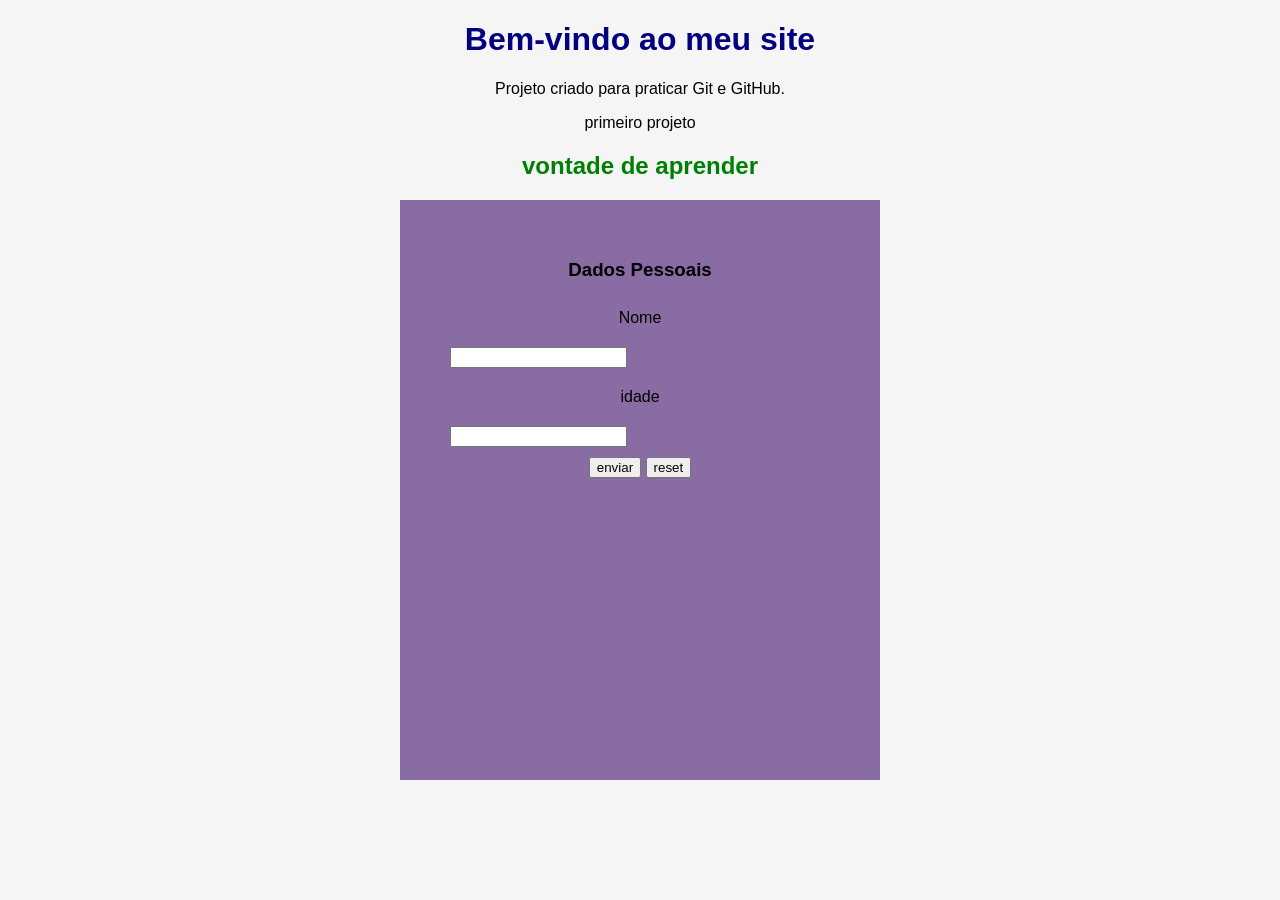
<file: index.html>
<!DOCTYPE html>
<html lang="pt-BR">

<head>
    <meta charset="UTF-8">
    <title>Meu Primeiro Site</title>

    <link rel="stylesheet" href="css/style.css">

    <script src="js/script.js" defer></script>
</head>

<body>
    <h1>Bem-vindo ao meu site</h1>
    <p>Projeto criado para praticar Git e GitHub.</p>
    <p>primeiro projeto</p>
    <h2>vontade de aprender</h2>

    <div id="div-form">
        <h3>Dados Pessoais</h3>

        <form id="">

        <label for="nome">Nome</label>
        <input type="text" name="nome" id="nome">

        <label for="idade">idade</label>
        <input type="number" name="idade" id="idade">

        <button type="submit"> enviar</button>
        <button type="reset">reset</button>

        </form>
        
        <div id="div-dados"></div>


    </div>
</body>

</html>
</file>
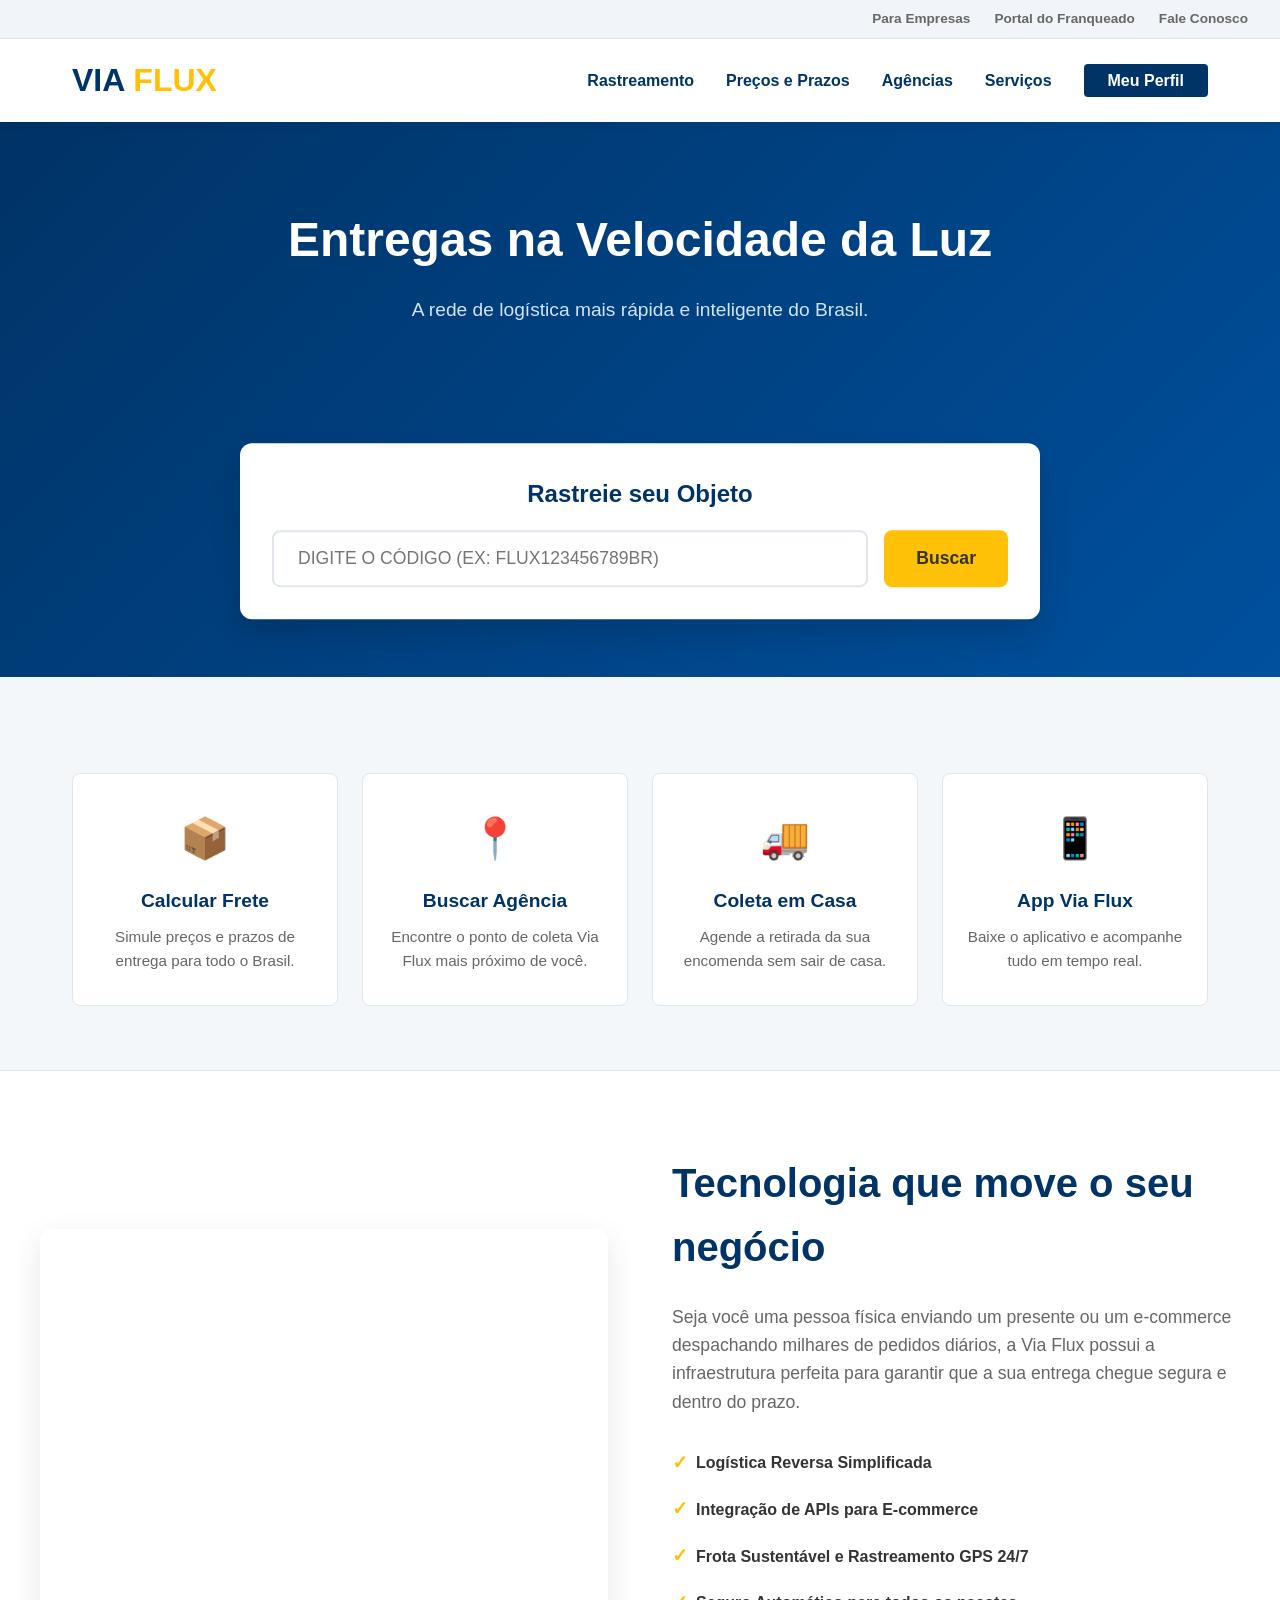
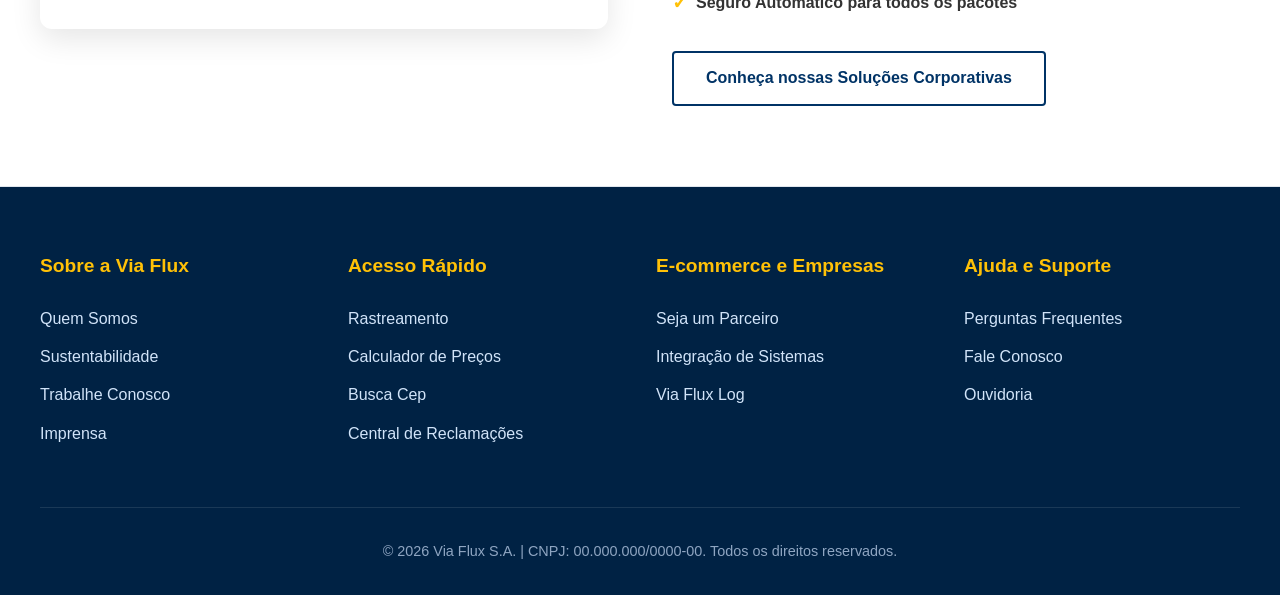
<file: viaflux.html>
<!DOCTYPE html>
<html lang="pt-BR">
<head>
    <meta charset="UTF-8">
    <meta name="viewport" content="width=device-width, initial-scale=1.0">
    <title>Via Flux | Entregas na Velocidade da Luz</title>
    <style>
        /* Configurações Globais */
        * {
            margin: 0;
            padding: 0;
            box-sizing: border-box;
            font-family: 'Segoe UI', Roboto, Helvetica, Arial, sans-serif;
            scroll-behavior: smooth;
        }

        :root {
            --primary-blue: #003366; /* Azul corporativo forte (estilo Correios/Logística) */
            --highlight-yellow: #FFC107; /* Amarelo de destaque e ação rápida */
            --light-bg: #F4F7FA;
            --white: #FFFFFF;
            --text-dark: #333333;
            --text-gray: #666666;
            --border-color: #E0E6ED;
        }

        body {
            background-color: var(--light-bg);
            color: var(--text-dark);
            line-height: 1.6;
        }

        a {
            text-decoration: none;
            color: inherit;
        }

        /* Topbar utilitária (Área do Cliente) */
        .topbar {
            background-color: #f1f5f9;
            padding: 0.5rem 2rem;
            display: flex;
            justify-content: flex-end;
            font-size: 0.85rem;
            color: var(--text-gray);
            border-bottom: 1px solid var(--border-color);
        }

        .topbar a {
            margin-left: 1.5rem;
            font-weight: 600;
            transition: color 0.3s;
        }

        .topbar a:hover {
            color: var(--primary-blue);
        }

        /* Cabeçalho Principal */
        header {
            background-color: var(--white);
            box-shadow: 0 4px 10px rgba(0,0,0,0.05);
            position: sticky;
            top: 0;
            z-index: 1000;
        }

        .nav-container {
            max-width: 1200px;
            margin: 0 auto;
            display: flex;
            justify-content: space-between;
            align-items: center;
            padding: 1rem 2rem;
        }

        .logo {
            font-size: 2rem;
            font-weight: 900;
            color: var(--primary-blue);
            display: flex;
            align-items: center;
            gap: 0.5rem;
        }

        .logo span {
            color: var(--highlight-yellow);
        }

        .nav-links {
            display: flex;
            list-style: none;
            gap: 2rem;
            align-items: center;
        }

        .nav-links a {
            font-weight: 600;
            color: var(--primary-blue);
            transition: color 0.3s;
        }

        .nav-links a:hover {
            color: var(--highlight-yellow);
        }

        .btn-entrar {
            background-color: var(--primary-blue);
            color: var(--white) !important;
            padding: 0.5rem 1.5rem;
            border-radius: 4px;
            transition: background 0.3s;
        }

        .btn-entrar:hover {
            background-color: #002244;
        }

        /* Hero Section com Rastreamento (O Coração do Site) */
        .hero {
            background: linear-gradient(135deg, var(--primary-blue) 0%, #00509E 100%);
            padding: 5rem 2rem 8rem 2rem;
            color: var(--white);
            text-align: center;
            position: relative;
        }

        .hero h1 {
            font-size: 3rem;
            margin-bottom: 1rem;
            font-weight: 800;
        }

        .hero p {
            font-size: 1.2rem;
            margin-bottom: 3rem;
            color: #D1E4F9;
        }

        /* Caixa de Rastreamento */
        .tracking-box {
            background-color: var(--white);
            max-width: 800px;
            margin: 0 auto;
            padding: 2rem;
            border-radius: 12px;
            box-shadow: 0 15px 30px rgba(0,0,0,0.15);
            transform: translateY(40%);
            position: relative;
            z-index: 10;
        }

        .tracking-box h2 {
            color: var(--primary-blue);
            margin-bottom: 1rem;
            font-size: 1.5rem;
        }

        .search-group {
            display: flex;
            gap: 1rem;
        }

        .search-group input {
            flex: 1;
            padding: 1rem 1.5rem;
            border: 2px solid var(--border-color);
            border-radius: 8px;
            font-size: 1.1rem;
            outline: none;
            transition: border-color 0.3s;
            text-transform: uppercase;
        }

        .search-group input:focus {
            border-color: var(--primary-blue);
        }

        .btn-rastrear {
            background-color: var(--highlight-yellow);
            color: var(--text-dark);
            border: none;
            padding: 0 2rem;
            font-size: 1.1rem;
            font-weight: bold;
            border-radius: 8px;
            cursor: pointer;
            transition: transform 0.2s, background 0.3s;
        }

        .btn-rastrear:hover {
            background-color: #e5ad06;
            transform: translateY(-2px);
        }

        /* Acesso Rápido (Serviços principais) */
        .quick-access {
            max-width: 1200px;
            margin: 6rem auto 4rem auto;
            padding: 0 2rem;
            display: grid;
            grid-template-columns: repeat(auto-fit, minmax(250px, 1fr));
            gap: 1.5rem;
        }

        .card-quick {
            background-color: var(--white);
            padding: 2rem 1.5rem;
            border-radius: 8px;
            text-align: center;
            border: 1px solid var(--border-color);
            transition: all 0.3s ease;
            cursor: pointer;
        }

        .card-quick:hover {
            border-color: var(--primary-blue);
            box-shadow: 0 10px 20px rgba(0,51,102,0.08);
            transform: translateY(-5px);
        }

        .card-quick .icon {
            font-size: 2.5rem;
            margin-bottom: 1rem;
            display: block;
        }

        .card-quick h3 {
            font-size: 1.2rem;
            color: var(--primary-blue);
            margin-bottom: 0.5rem;
        }

        .card-quick p {
            font-size: 0.95rem;
            color: var(--text-gray);
        }

        /* Seção Sobre / Soluções */
        .solutions {
            background-color: var(--white);
            padding: 5rem 2rem;
            border-top: 1px solid var(--border-color);
            border-bottom: 1px solid var(--border-color);
        }

        .container-solutions {
            max-width: 1200px;
            margin: 0 auto;
            display: flex;
            align-items: center;
            gap: 4rem;
        }

        .solutions-text {
            flex: 1;
        }

        .solutions-text h2 {
            font-size: 2.5rem;
            color: var(--primary-blue);
            margin-bottom: 1.5rem;
        }

        .solutions-text p {
            font-size: 1.1rem;
            color: var(--text-gray);
            margin-bottom: 2rem;
        }

        .solutions-text ul {
            list-style: none;
            margin-bottom: 2rem;
        }

        .solutions-text li {
            margin-bottom: 1rem;
            font-weight: 600;
            display: flex;
            align-items: center;
            gap: 0.5rem;
        }

        .solutions-text li::before {
            content: '✓';
            color: var(--highlight-yellow);
            font-weight: bold;
            font-size: 1.2rem;
        }

        .btn-outline {
            display: inline-block;
            border: 2px solid var(--primary-blue);
            color: var(--primary-blue);
            padding: 0.8rem 2rem;
            font-weight: bold;
            border-radius: 4px;
            transition: all 0.3s;
        }

        .btn-outline:hover {
            background-color: var(--primary-blue);
            color: var(--white);
        }

        .solutions-image {
            flex: 1;
            background: url('https://images.unsplash.com/photo-1580674684081-77698a72a15c?ixlib=rb-1.2.1&auto=format&fit=crop&w=800&q=80') center/cover;
            height: 400px;
            border-radius: 12px;
            box-shadow: 0 10px 30px rgba(0,0,0,0.1);
        }

        /* Rodapé Estilo Correios (Robusto) */
        footer {
            background-color: #002244;
            color: var(--white);
            padding: 4rem 2rem 2rem 2rem;
        }

        .footer-grid {
            max-width: 1200px;
            margin: 0 auto;
            display: grid;
            grid-template-columns: repeat(auto-fit, minmax(200px, 1fr));
            gap: 2rem;
            margin-bottom: 3rem;
        }

        .footer-col h4 {
            color: var(--highlight-yellow);
            margin-bottom: 1.5rem;
            font-size: 1.2rem;
        }

        .footer-col ul {
            list-style: none;
        }

        .footer-col ul li {
            margin-bottom: 0.8rem;
        }

        .footer-col ul li a {
            color: #D1E4F9;
            transition: color 0.3s;
        }

        .footer-col ul li a:hover {
            color: var(--highlight-yellow);
            text-decoration: underline;
        }

        .footer-bottom {
            max-width: 1200px;
            margin: 0 auto;
            text-align: center;
            padding-top: 2rem;
            border-top: 1px solid rgba(255,255,255,0.1);
            font-size: 0.9rem;
            color: #8fa6c2;
        }

        /* Responsividade */
        @media (max-width: 768px) {
            .nav-links {
                display: none;
            }
            .hero h1 {
                font-size: 2.2rem;
            }
            .search-group {
                flex-direction: column;
            }
            .btn-rastrear {
                padding: 1rem;
            }
            .container-solutions {
                flex-direction: column;
            }
            .tracking-box {
                transform: translateY(20%);
                padding: 1.5rem;
            }
            .quick-access {
                margin-top: 3rem;
            }
        }
    </style>
</head>
<body>

    <!-- Topbar Utilitária -->
    <div class="topbar">
        <a href="#">Para Empresas</a>
        <a href="#">Portal do Franqueado</a>
        <a href="#">Fale Conosco</a>
    </div>

    <!-- Cabeçalho Principal -->
    <header>
        <div class="nav-container">
            <a href="#" class="logo">VIA<span>FLUX</span></a>
            <ul class="nav-links">
                <li><a href="#">Rastreamento</a></li>
                <li><a href="#">Preços e Prazos</a></li>
                <li><a href="#">Agências</a></li>
                <li><a href="#">Serviços</a></li>
                <li><a href="#" class="btn-entrar">Meu Perfil</a></li>
            </ul>
        </div>
    </header>

    <!-- Banner e Rastreamento -->
    <section class="hero">
        <h1>Entregas na Velocidade da Luz</h1>
        <p>A rede de logística mais rápida e inteligente do Brasil.</p>
        
        <div class="tracking-box">
            <h2>Rastreie seu Objeto</h2>
            <form class="search-group" onsubmit="buscarPacote(event)">
                <input type="text" id="codigoRastreio" placeholder="Digite o código (Ex: FLUX123456789BR)" required>
                <button type="submit" class="btn-rastrear">Buscar</button>
            </form>
        </div>
    </section>

    <!-- Acesso Rápido -->
    <section class="quick-access">
        <div class="card-quick">
            <span class="icon">📦</span>
            <h3>Calcular Frete</h3>
            <p>Simule preços e prazos de entrega para todo o Brasil.</p>
        </div>
        <div class="card-quick">
            <span class="icon">📍</span>
            <h3>Buscar Agência</h3>
            <p>Encontre o ponto de coleta Via Flux mais próximo de você.</p>
        </div>
        <div class="card-quick">
            <span class="icon">🚚</span>
            <h3>Coleta em Casa</h3>
            <p>Agende a retirada da sua encomenda sem sair de casa.</p>
        </div>
        <div class="card-quick">
            <span class="icon">📱</span>
            <h3>App Via Flux</h3>
            <p>Baixe o aplicativo e acompanhe tudo em tempo real.</p>
        </div>
    </section>

    <!-- Seção de Soluções e Vantagens -->
    <section class="solutions">
        <div class="container-solutions">
            <div class="solutions-image"></div>
            <div class="solutions-text">
                <h2>Tecnologia que move o seu negócio</h2>
                <p>Seja você uma pessoa física enviando um presente ou um e-commerce despachando milhares de pedidos diários, a Via Flux possui a infraestrutura perfeita para garantir que a sua entrega chegue segura e dentro do prazo.</p>
                <ul>
                    <li>Logística Reversa Simplificada</li>
                    <li>Integração de APIs para E-commerce</li>
                    <li>Frota Sustentável e Rastreamento GPS 24/7</li>
                    <li>Seguro Automático para todos os pacotes</li>
                </ul>
                <a href="#" class="btn-outline">Conheça nossas Soluções Corporativas</a>
            </div>
        </div>
    </section>

    <!-- Rodapé -->
    <footer>
        <div class="footer-grid">
            <div class="footer-col">
                <h4>Sobre a Via Flux</h4>
                <ul>
                    <li><a href="#">Quem Somos</a></li>
                    <li><a href="#">Sustentabilidade</a></li>
                    <li><a href="#">Trabalhe Conosco</a></li>
                    <li><a href="#">Imprensa</a></li>
                </ul>
            </div>
            <div class="footer-col">
                <h4>Acesso Rápido</h4>
                <ul>
                    <li><a href="#">Rastreamento</a></li>
                    <li><a href="#">Calculador de Preços</a></li>
                    <li><a href="#">Busca Cep</a></li>
                    <li><a href="#">Central de Reclamações</a></li>
                </ul>
            </div>
            <div class="footer-col">
                <h4>E-commerce e Empresas</h4>
                <ul>
                    <li><a href="#">Seja um Parceiro</a></li>
                    <li><a href="#">Integração de Sistemas</a></li>
                    <li><a href="#">Via Flux Log</a></li>
                </ul>
            </div>
            <div class="footer-col">
                <h4>Ajuda e Suporte</h4>
                <ul>
                    <li><a href="#">Perguntas Frequentes</a></li>
                    <li><a href="#">Fale Conosco</a></li>
                    <li><a href="#">Ouvidoria</a></li>
                </ul>
            </div>
        </div>
        <div class="footer-bottom">
            <p>&copy; 2026 Via Flux S.A. | CNPJ: 00.000.000/0000-00. Todos os direitos reservados.</p>
        </div>
    </footer>

    <!-- Script Simples para o Rastreamento funcionar visualmente -->
    <script>
        function buscarPacote(event) {
            event.preventDefault();
            const codigo = document.getElementById('codigoRastreio').value;
            alert('Buscando informações em tempo real para o código: ' + codigo.toUpperCase() + '\n\nStatus Atual: Em trânsito para a cidade de destino. \nPrevisão de entrega: na velocidade da luz!');
        }
    </script>
</body>
</html>
</file>
<file: css/style.css>
body {
    font-family: Arial, sans-serif;
    text-align: center;
    background-color: #f5f5f5;
}

h1 {
    color: navy;
}


h2 {
    color: green;
}

#div-form{
    width: 400px;
    height: 500px;
    background-color: rgb(137, 108, 164);
    margin: 20px auto;
    padding: 40px;


}

label{
    display: block;
    margin-right: auto;
    padding: 10px 10px;

}

input{
    display: block;
    margin: 10px 10px;
    margin-top: 10px;

}



#div-dados{
    background-color: rgb(255, 255, 255);
}
</file>
